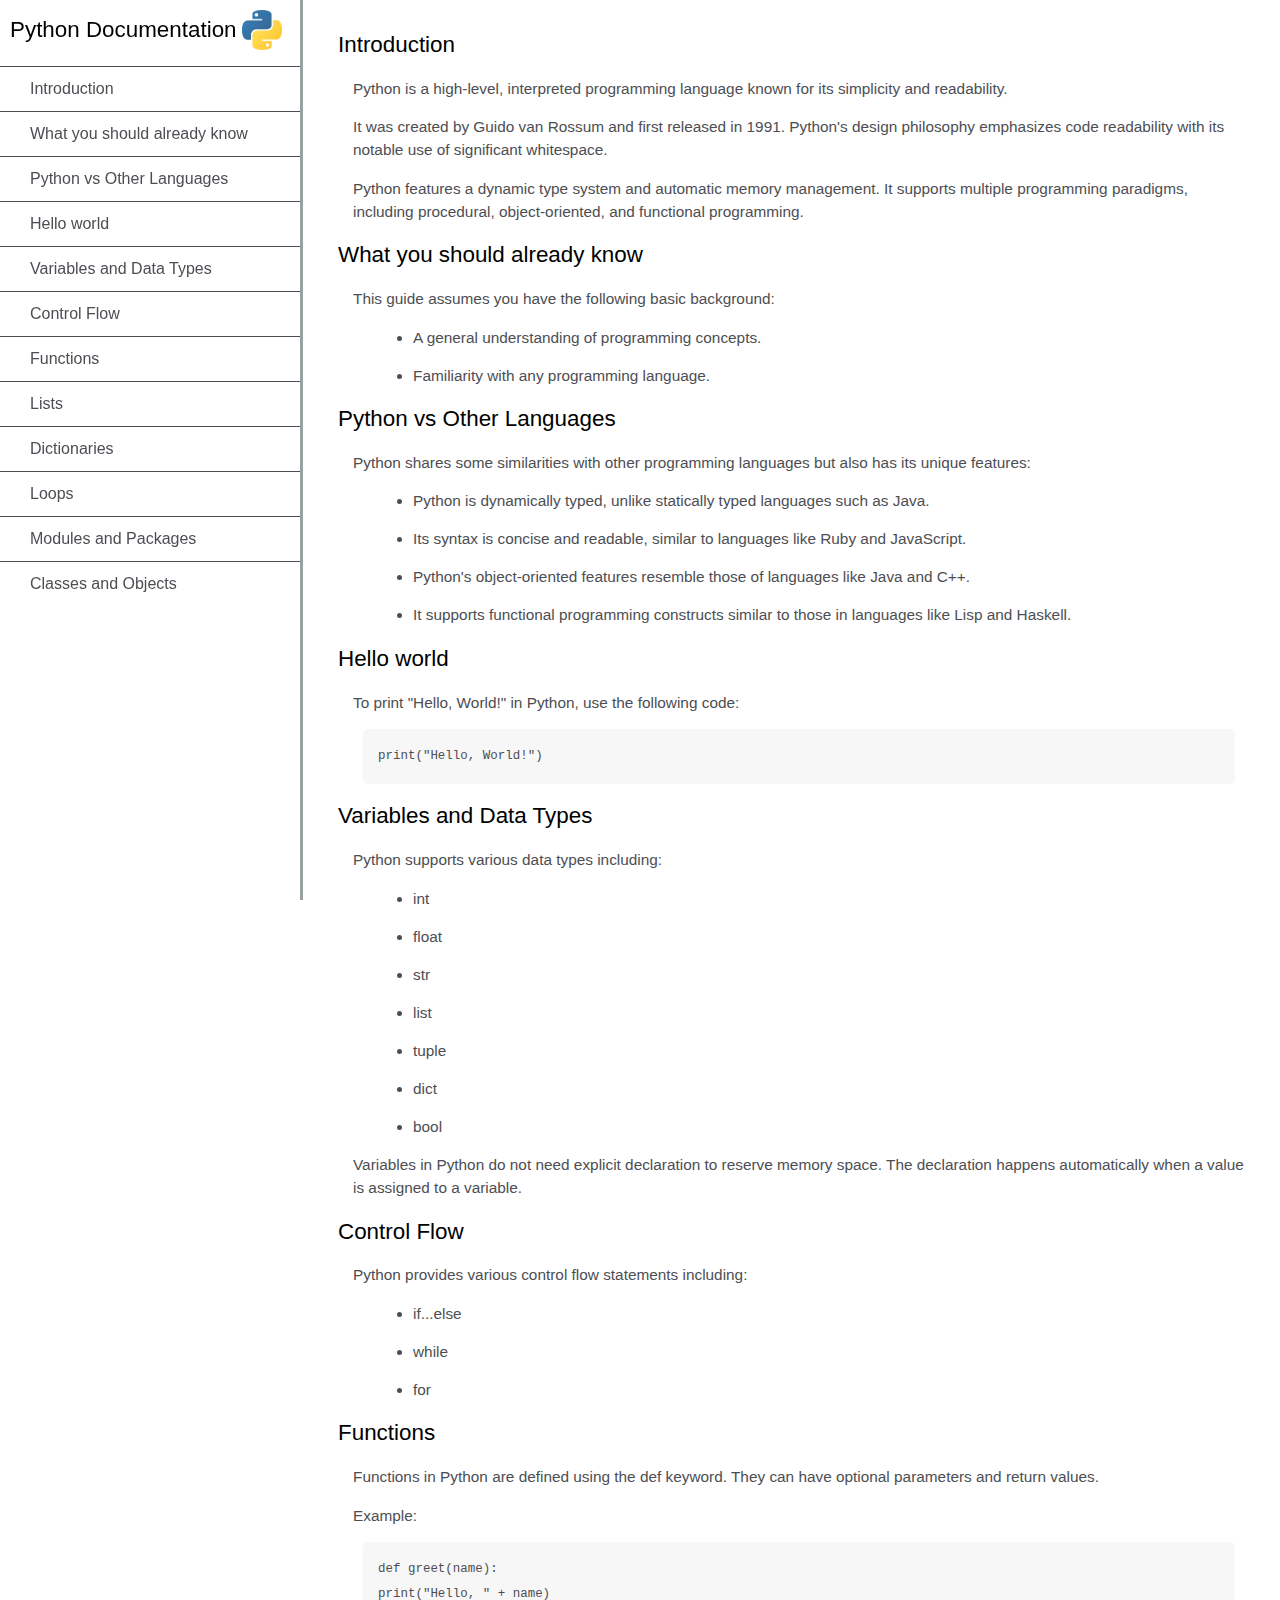
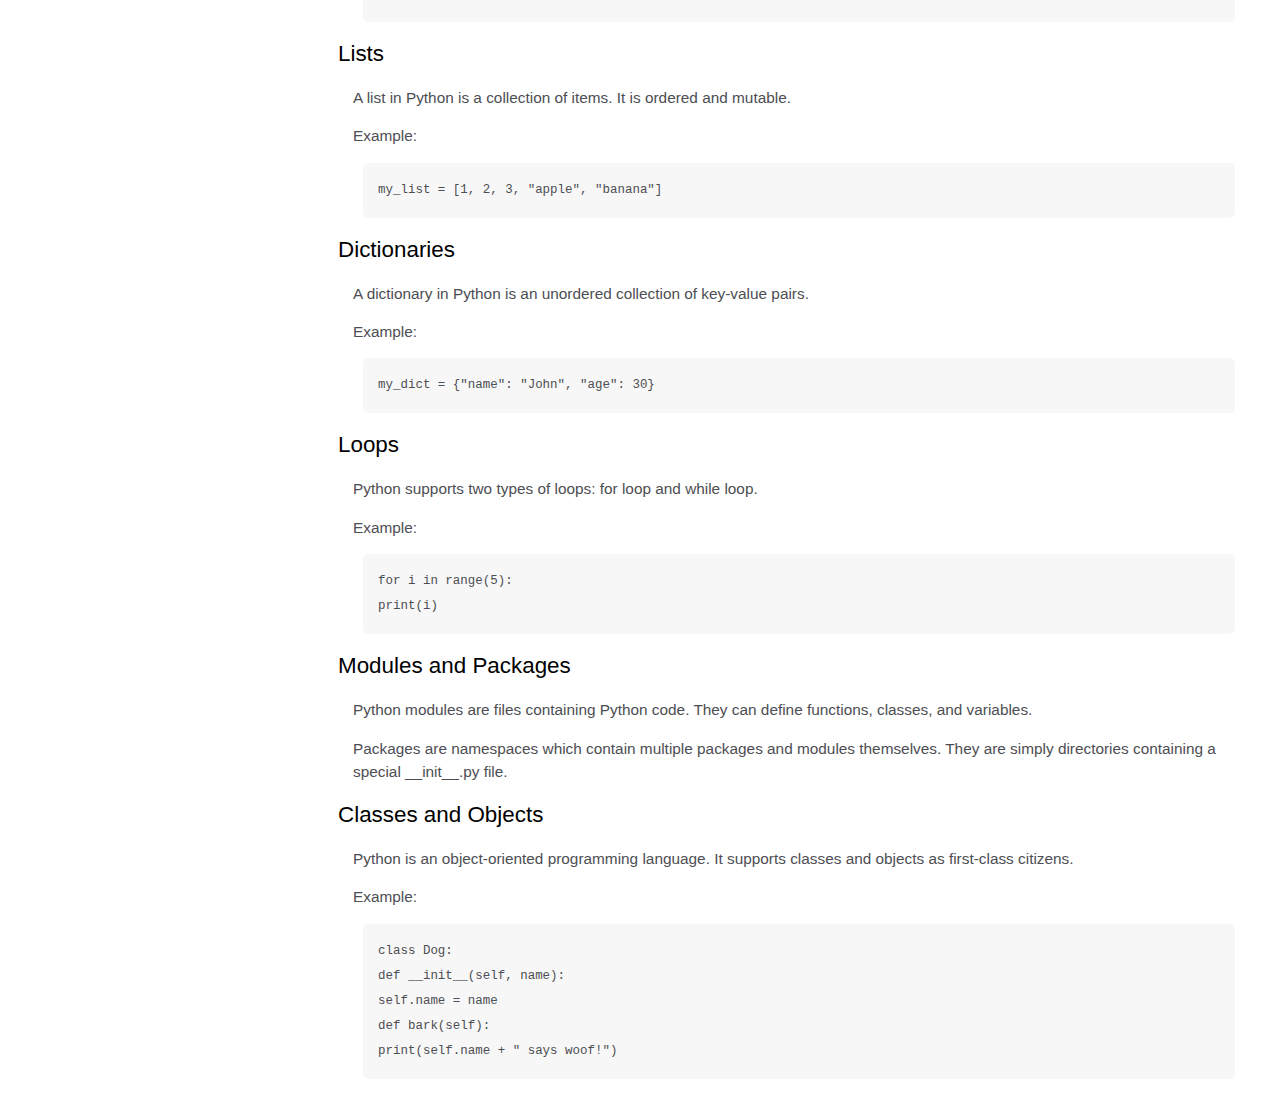
<file: 14_Certification Project 3-Technical Documentation Page/index.html>
<!DOCTYPE html>
<html lang="en">
<head>
  <meta charset="UTF-8">
  <meta name="viewport" content="width=device-width, initial-scale=1.0">
  <link rel="stylesheet" href="styles.css" />
  <title>Python Documentation</title>
</head>
<body>
  <nav id="navbar">
    <header>
        <span id="python-doc">Python Documentation</span>
        <img src="python_logo.jpg" alt="Python Logo" id="python-logo">
    </header>
    <ul>
      <li><a class="nav-link" href="#Introduction">Introduction</a></li>
      <li><a class="nav-link" href="#What_you_should_already_know">What you should already know</a></li>
      <li><a class="nav-link" href="#Python_vs_other_languages">Python vs Other Languages</a></li>
      <li><a class="nav-link" href="#Hello_world">Hello world</a></li>
      <li><a class="nav-link" href="#Variables_and_Data_Types">Variables and Data Types</a></li>
      <li><a class="nav-link" href="#Control_Flow">Control Flow</a></li>
      <li><a class="nav-link" href="#Functions">Functions</a></li>
      <li><a class="nav-link" href="#Lists">Lists</a></li>
      <li><a class="nav-link" href="#Dictionaries">Dictionaries</a></li>
      <li><a class="nav-link" href="#Loops">Loops</a></li>
      <li><a class="nav-link" href="#Modules_and_Packages">Modules and Packages</a></li>
      <li><a class="nav-link" href="#Classes_and_Objects">Classes and Objects</a></li>
    </ul>
  </nav>
  <main id="main-doc">
    <section class="main-section" id="Introduction">
      <header>Introduction</header>
      <article>
        <p>
          Python is a high-level, interpreted programming language known for its simplicity and readability.
        </p>
        <p>
          It was created by Guido van Rossum and first released in 1991. Python's design philosophy emphasizes code readability with its notable use of significant whitespace.
        </p>
        <p>
          Python features a dynamic type system and automatic memory management. It supports multiple programming paradigms, including procedural, object-oriented, and functional programming.
        </p>
      </article>
    </section>
    <section class="main-section" id="What_you_should_already_know">
      <header>What you should already know</header>
      <article>
        <p>This guide assumes you have the following basic background:</p>
        <ul>
          <li>A general understanding of programming concepts.</li>
          <li>Familiarity with any programming language.</li>
        </ul>
      </article>
    </section>
    <section class="main-section" id="Python_vs_other_languages">
      <header>Python vs Other Languages</header>
      <article>
        <p>
          Python shares some similarities with other programming languages but also has its unique features:
        </p>
        <ul>
          <li>Python is dynamically typed, unlike statically typed languages such as Java.</li>
          <li>Its syntax is concise and readable, similar to languages like Ruby and JavaScript.</li>
          <li>Python's object-oriented features resemble those of languages like Java and C++.</li>
          <li>It supports functional programming constructs similar to those in languages like Lisp and Haskell.</li>
        </ul>
      </article>
    </section>
    <section class="main-section" id="Hello_world">
      <header>Hello world</header>
      <article>
        <p>To print "Hello, World!" in Python, use the following code:</p>
        <code>print("Hello, World!")</code>
      </article>
    </section>
    <section class="main-section" id="Variables_and_Data_Types">
      <header>Variables and Data Types</header>
      <article>
        <p>Python supports various data types including:</p>
        <ul>
          <li>int</li>
          <li>float</li>
          <li>str</li>
          <li>list</li>
          <li>tuple</li>
          <li>dict</li>
          <li>bool</li>
        </ul>
        <p>Variables in Python do not need explicit declaration to reserve memory space. The declaration happens automatically when a value is assigned to a variable.</p>
      </article>
    </section>
    <section class="main-section" id="Control_Flow">
      <header>Control Flow</header>
      <article>
        <p>Python provides various control flow statements including:</p>
        <ul>
          <li>if...else</li>
          <li>while</li>
          <li>for</li>
        </ul>
      </article>
    </section>
    <section class="main-section" id="Functions">
      <header>Functions</header>
      <article>
        <p>Functions in Python are defined using the def keyword. They can have optional parameters and return values.</p>
        <p>Example:</p>
        <code>def greet(name):<br>    print("Hello, " + name)</code>
      </article>
    </section>
    <section class="main-section" id="Lists">
      <header>Lists</header>
      <article>
        <p>A list in Python is a collection of items. It is ordered and mutable.</p>
        <p>Example:</p>
        <code>my_list = [1, 2, 3, "apple", "banana"]</code>
      </article>
    </section>
    <section class="main-section" id="Dictionaries">
      <header>Dictionaries</header>
      <article>
        <p>A dictionary in Python is an unordered collection of key-value pairs.</p>
        <p>Example:</p>
        <code>my_dict = {"name": "John", "age": 30}</code>
      </article>
    </section>
    <section class="main-section" id="Loops">
      <header>Loops</header>
      <article>
        <p>Python supports two types of loops: for loop and while loop.</p>
        <p>Example:</p>
        <code>for i in range(5):<br>    print(i)</code>
      </article>
    </section>
    <section class="main-section" id="Modules_and_Packages">
      <header>Modules and Packages</header>
      <article>
        <p>Python modules are files containing Python code. They can define functions, classes, and variables.</p>
        <p>Packages are namespaces which contain multiple packages and modules themselves. They are simply directories containing a special __init__.py file.</p>
      </article>
    </section>
    <section class="main-section" id="Classes_and_Objects">
      <header>Classes and Objects</header>
      <article>
        <p>Python is an object-oriented programming language. It supports classes and objects as first-class citizens.</p>
        <p>Example:</p>
        <code>class Dog:<br>    def __init__(self, name):<br>        self.name = name<br>    def bark(self):<br>        print(self.name + " says woof!")</code>
      </article>
    </section>
  </main>
</body>
</html>
</file>
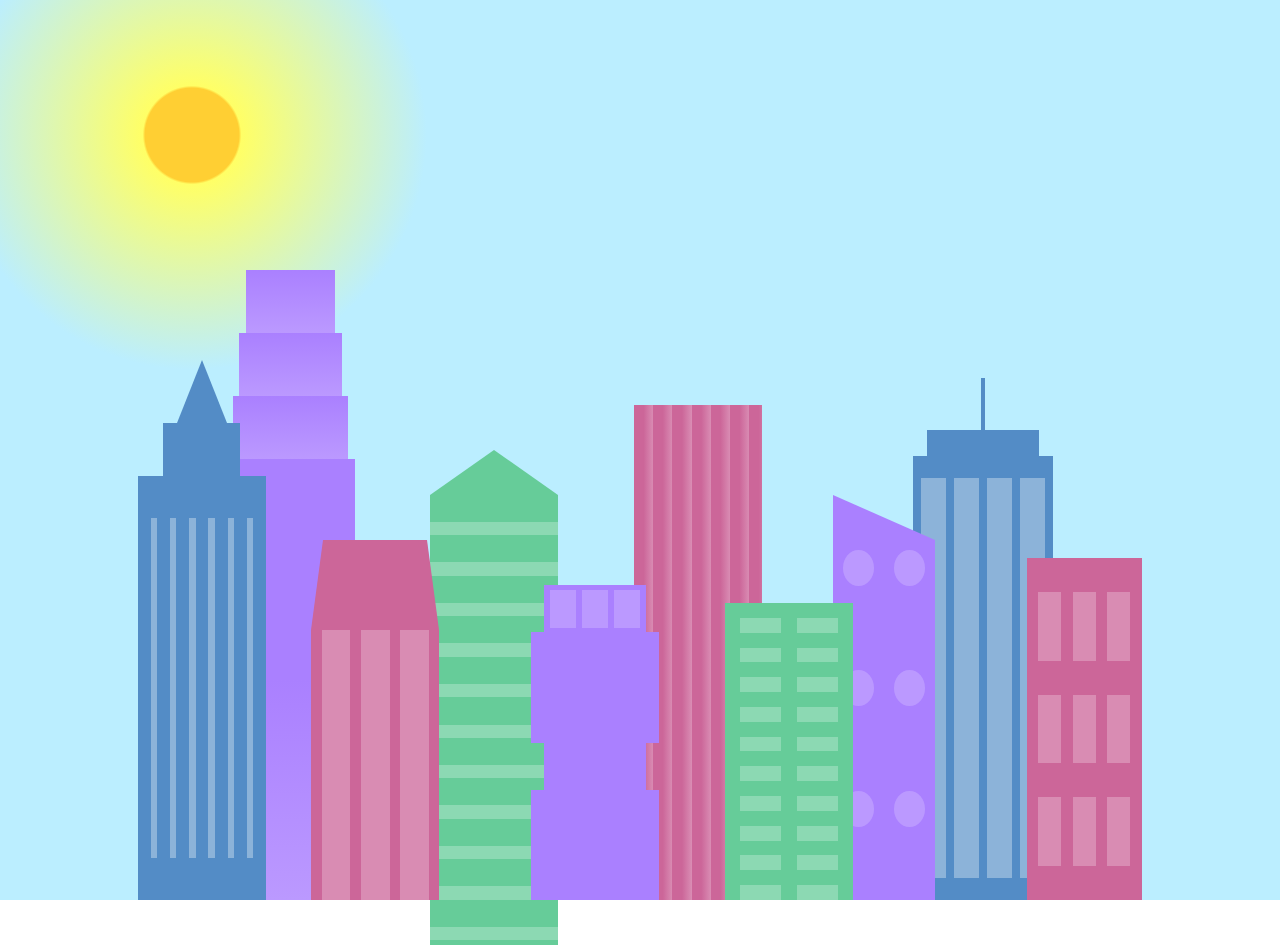
<file: 15_Learn CSS Variables by Building a City Skyline/index.html>
<!DOCTYPE html>
<html lang="en">    
  <head>
    <meta charset="UTF-8">
    <title>City Skyline</title>
    <link href="styles.css" rel="stylesheet" />   
  </head>
  <body>
    <div class="background-buildings sky">
      <div></div>
      <div></div>
      <div class="bb1 building-wrap">
        <div class="bb1a bb1-window"></div>
        <div class="bb1b bb1-window"></div>
        <div class="bb1c bb1-window"></div>
        <div class="bb1d"></div>
      </div>
      <div class="bb2">
        <div class="bb2a"></div>
        <div class="bb2b"></div>
      </div>
      <div class="bb3"></div>
      <div></div>
      <div class="bb4 building-wrap">
        <div class="bb4a"></div>
        <div class="bb4b"></div>
        <div class="bb4c window-wrap">
          <div class="bb4-window"></div>
          <div class="bb4-window"></div>
          <div class="bb4-window"></div>
          <div class="bb4-window"></div>
        </div>
      </div>
      <div></div>
      <div></div>
    </div>
    <div class="foreground-buildings">
      <div></div>
      <div></div>
      <div class="fb1 building-wrap">
        <div class="fb1a"></div>
        <div class="fb1b"></div>
        <div class="fb1c"></div>
      </div>
      <div class="fb2">
        <div class="fb2a"></div>
        <div class="fb2b window-wrap">
          <div class="fb2-window"></div>
          <div class="fb2-window"></div>
          <div class="fb2-window"></div>
        </div>
      </div>
      <div></div>
      <div class="fb3 building-wrap">
        <div class="fb3a window-wrap">
          <div class="fb3-window"></div>
          <div class="fb3-window"></div>
          <div class="fb3-window"></div>
        </div>
        <div class="fb3b"></div>
        <div class="fb3a"></div>
        <div class="fb3b"></div>
      </div>
      <div class="fb4">
        <div class="fb4a"></div>
        <div class="fb4b">
          <div class="fb4-window"></div>
          <div class="fb4-window"></div>
          <div class="fb4-window"></div>
          <div class="fb4-window"></div>
          <div class="fb4-window"></div>
          <div class="fb4-window"></div>
        </div>
      </div>
      <div class="fb5"></div>
      <div class="fb6"></div>
      <div></div>
      <div></div>
    </div>
  </body>
</html>
</file>
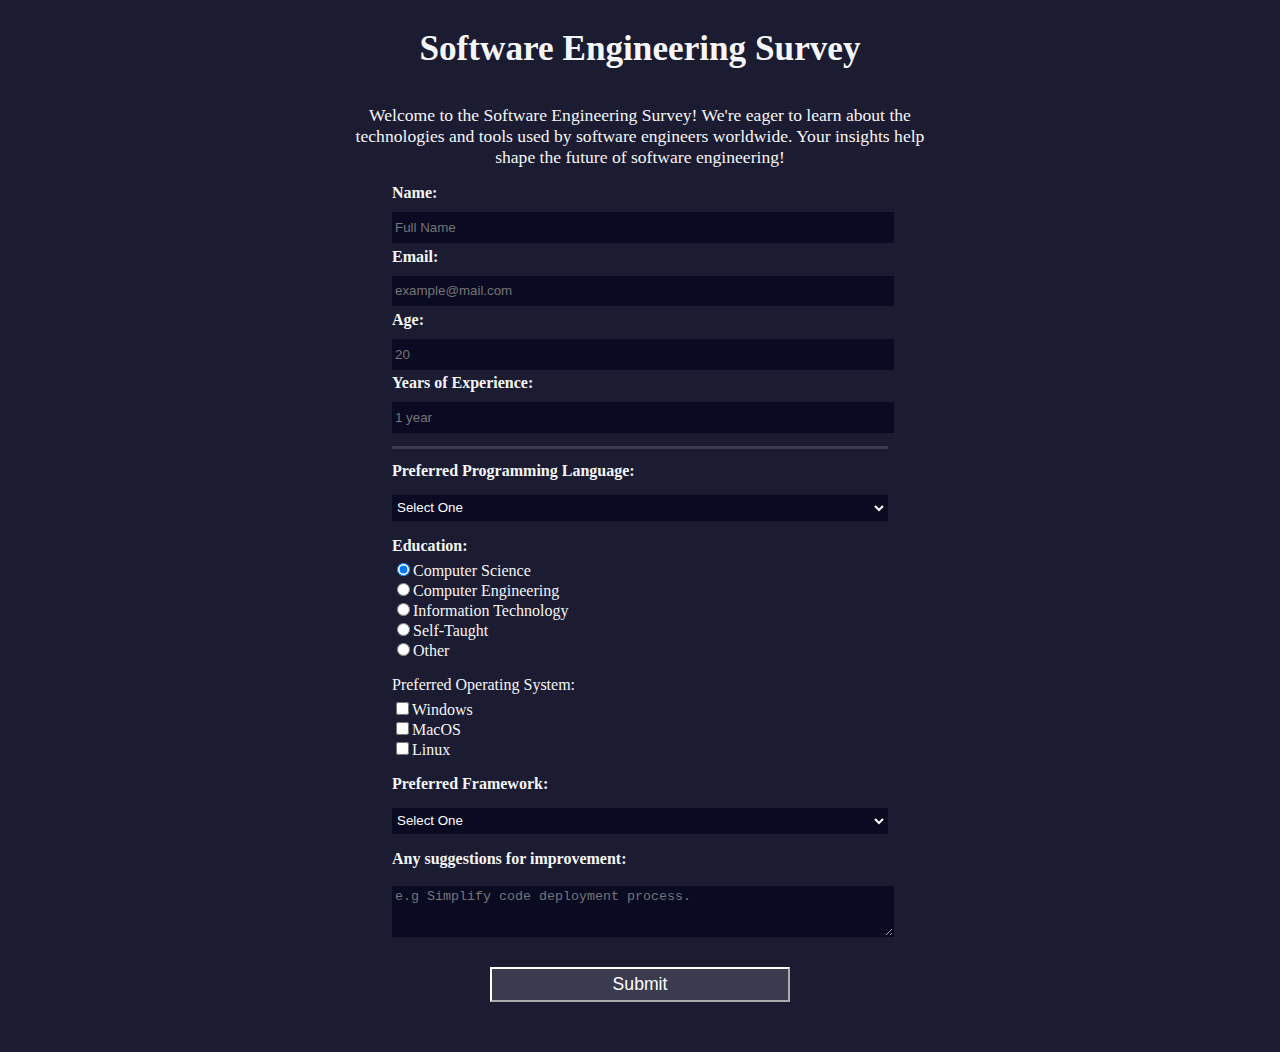
<file: 5_Certification Project 1-Survery Form/index.html>
<!DOCTYPE html>
<html lang="en">
<head>
  <meta charset="UTF-8">
  <title>Registration Form</title>
  <link rel="stylesheet" href="styles.css" />
</head>
<body>
  <h1 id="title"> Software Engineering Survey</h1>
  <p id="description">Welcome to the Software Engineering Survey! We're eager to learn about the technologies and tools used by software engineers worldwide. Your insights help shape the future of software engineering!</p>
  <form id="survey-form">
    <fieldset>
      <label for="name" id="name-label"><b>Name:</b> <input id="name" type="text" placeholder="Full Name" required /></label>
      <label for="email" id="email-label"><b>Email:</b> <input id="email" type="email" placeholder="example@mail.com" required /></label>
      <label for="age" id="number-label"><b>Age:</b> <input id="number" type="number" min="20" max="120" placeholder="20"/></label>
      <label for="years-of-experience" id="number-label"><b>Years of Experience:</b> <input id="number" type="number" min="1" max="100" placeholder="1 year"/></label>
    </fieldset>
    <fieldset>
      <label for="language"><b>Preferred Programming Language:</b></label>
      <select id="dropdown" name="language" required>
        <option value="">Select One</option>
        <option value="Python">Python</option>
        <option value="Java">Java</option>
        <option value="JavaScript">JavaScript</option>
        <option value="C">C</option>
        <option value="C#">C#</option>
        <option value="C++">C++</option>
        <option value="Go">Go</option>
        <option value="Ruby">Ruby</option>
        <option value="Swift">Swift</option>
        <option value="Other">Other</option>
      </select>
      <label id="education"><b>Education:</b> </label>
      <input id="com-sci" value="com-sci" type="radio" name="education" class="inline" checked>Computer Science<br>
      <input id="com-eng" value="com-eng" type="radio" name="education" class="inline" >Computer Engineering<br>
      <input id="IT" value="IT" type="radio" name="education" class="inline" >Information Technology<br>
      <input id="self-taught" value="self-taught" type="radio" name="education" class="inline" >Self-Taught<br>
      <input id="other" value="other" type="radio" name="education" class="inline" >Other<br>
      <label for="os" id="os">Preferred Operating System: </label>
      <input type="checkbox" name="windows" value="os1">Windows<br>
      <input type="checkbox" name="mac" value="os2">MacOS<br>
      <input type="checkbox" name="linux" value="os3">Linux<br>
      <label for="framework" id="framework"><b>Preferred Framework:</b> </label>
      <select id="dropdown" name="framework" required>
        <option value="">Select One</option>
        <option value="react">React</option>
        <option value="angular">Angular</option>
        <option value="vue">Vue</option>
        <option value="flask">Flask</option>
        <option value="django">Django</option>
        <option value="express">Express</option>
        <option value="jquery">jQuery</option>
        <option value="svelte">Svelte</option>
        <option value="bootstrap">Bootstrap</option>
        <option value="Other">Other</option>
      </select>
      <label for="suggestions" id="suggestions"><b>Any suggestions for improvement:</b> </label>
      <textarea id="suggestions" name="suggestions" rows="3" cols="30" placeholder="e.g Simplify code deployment process."></textarea>
    </fieldset>
    <input id="submit" type="submit"  class="form">
  </form>
</body>
</html>
</file>
<file: 14_Certification Project 3-Technical Documentation Page/styles.css>
html,
body {
  min-width: 290px;
  color: #4d4e53;
  background-color: #ffffff;
  font-family: 'Open Sans', Arial, sans-serif;
  line-height: 1.5;
}

#navbar {
  position: fixed;
  min-width: 290px;
  top: 0px;
  left: 0px;
  width: 300px;
  height: 100%;
  border-right: solid;
  border-color: rgba(0, 22, 22, 0.4);
}

header {
  color: black;
  margin: 10px;
  text-align: center;
  font-size: 1.4em;
  font-weight: thin;
}

#navbar header {
    display: flex;
    align-items: center;
}
  
#python-doc {
    margin-right: 5px; 
}
  
#python-logo {
    width: 40px; 
    height: auto;
}
  
#main-doc header {
  text-align: left;
  margin: 0px;
}

#navbar ul {
  height: 88%;
  padding: 0;
  overflow-y: auto;
  overflow-x: hidden;
}

#navbar li {
  color: #4d4e53;
  border-top: 1px solid;
  list-style: none;
  position: relative;
  width: 100%;
}

#navbar a {
  display: block;
  padding: 10px 30px;
  color: #4d4e53;
  text-decoration: none;
  cursor: pointer;
}

#main-doc {
  position: absolute;
  margin-left: 310px;
  padding: 20px;
  margin-bottom: 110px;
}

section article {
  color: #4d4e53;
  margin: 15px;
  font-size: 0.96em;
}

section li {
  margin: 15px 0px 0px 20px;
}

code {
  display: block;
  text-align: left;
  white-space: pre-line;
  position: relative;
  word-break: normal;
  word-wrap: normal;
  line-height: 2;
  background-color: #f7f7f7;
  padding: 15px;
  margin: 10px;
  border-radius: 5px;
}

@media only screen and (max-width: 815px) {
  #navbar ul {
    border: 1px solid;
    height: 207px;
  }

  #navbar {
    background-color: white;
    position: absolute;
    top: 0;
    padding: 0;
    margin: 0;
    width: 100%;
    max-height: 275px;
    border: none;
    z-index: 1;
    border-bottom: 2px solid;
  }

  #main-doc {
    position: relative;
    margin-left: 0px;
    margin-top: 270px;
  }
}

@media only screen and (max-width: 400px) {
  #main-doc {
    margin-left: -10px;
  }

  code {
    margin-left: -20px;
    width: 100%;
    padding: 15px;
    padding-left: 10px;
    padding-right: 45px;
    min-width: 233px;
  }
}
</file>
<file: 15_Learn CSS Variables by Building a City Skyline/styles.css>
:root {
    --building-color1: #aa80ff;
    --building-color2: #66cc99;
    --building-color3: #cc6699;
    --building-color4: #538cc6;
    --window-color1: #bb99ff;
    --window-color2: #8cd9b3;
    --window-color3: #d98cb3;
    --window-color4: #8cb3d9;
}
  
* {
    box-sizing: border-box;
}
  
body {
    height: 100vh;
    margin: 0;
    overflow: hidden;
}
  
.background-buildings, .foreground-buildings {
    width: 100%;
    height: 100%;
    display: flex;
    align-items: flex-end;
    justify-content: space-evenly;
    position: absolute;
    top: 0;
}
  
.building-wrap {
    display: flex;
    flex-direction: column;
    align-items: center;
}
  
.window-wrap {
    display: flex;
    align-items: center;
    justify-content: space-evenly;
}
  
.sky {
    background: radial-gradient(
        closest-corner circle at 15% 15%,
        #ffcf33,
        #ffcf33 20%,
        #ffff66 21%,
        #bbeeff 100%
      );
}
  
/* BACKGROUND BUILDINGS - "bb" stands for "background building" */
.bb1 {
    width: 10%;
    height: 70%;
}
  
.bb1a {
    width: 70%;
}
    
.bb1b {
    width: 80%;
}
    
.bb1c {
    width: 90%;
}
  
.bb1d {
    width: 100%;
    height: 70%;
    background: linear-gradient(
        var(--building-color1) 50%,
        var(--window-color1)
      );
}
  
.bb1-window {
    height: 10%;
    background: linear-gradient(
        var(--building-color1),
        var(--window-color1)
      );
}
  
.bb2 {
    width: 10%;
    height: 50%;
}
  
.bb2a {
    border-bottom: 5vh solid var(--building-color2);
    border-left: 5vw solid transparent;
    border-right: 5vw solid transparent;
}
  
.bb2b {
    width: 100%;
    height: 100%;
    background: repeating-linear-gradient(
        var(--building-color2),
        var(--building-color2) 6%,
        var(--window-color2) 6%,
        var(--window-color2) 9%
      );
}
  
.bb3 {
    width: 10%;
    height: 55%;
    background: repeating-linear-gradient(
        90deg,
        var(--building-color3),
        var(--building-color3),
        var(--window-color3) 15%
      );
}
  
.bb4 {
    width: 11%;
    height: 58%;
}
  
.bb4a {
    width: 3%;
    height: 10%;
    background-color: var(--building-color4);
}
  
.bb4b {
    width: 80%;
    height: 5%;
    background-color: var(--building-color4);
}
    
.bb4c {
    width: 100%;
    height: 85%;
    background-color: var(--building-color4);
}
  
.bb4-window {
    width: 18%;
    height: 90%;
    background-color: var(--window-color4);
}
  
/* FOREGROUND BUILDINGS - "fb" stands for "foreground building" */
.fb1 {
    width: 10%;
    height: 60%;
}
  
.fb1a {
    border-bottom: 7vh solid var(--building-color4);
    border-left: 2vw solid transparent;
    border-right: 2vw solid transparent;
}
  
.fb1b {
    width: 60%;
    height: 10%;
    background-color: var(--building-color4);
}
    
.fb1c {
    width: 100%;
    height: 80%;
    background: repeating-linear-gradient(
        90deg,
        var(--building-color4),
        var(--building-color4) 10%,
        transparent 10%,
        transparent 15%
      ),
      repeating-linear-gradient(
        var(--building-color4),
        var(--building-color4) 10%,
        var(--window-color4) 10%,
        var(--window-color4) 90%
      );
}
  
.fb2 {
    width: 10%;
    height: 40%;
}
  
.fb2a {
    width: 100%;
    border-bottom: 10vh solid var(--building-color3);
    border-left: 1vw solid transparent;
    border-right: 1vw solid transparent;
}
  
.fb2b {
    width: 100%;
    height: 75%;
    background-color: var(--building-color3);
}
  
.fb2-window {
    width: 22%;
    height: 100%;
    background-color: var(--window-color3);
}
  
.fb3 {
    width: 10%;
    height: 35%;
}
    
.fb3a {
    width: 80%;
    height: 15%;
    background-color: var(--building-color1);
}
    
.fb3b {
    width: 100%;
    height: 35%;
    background-color: var(--building-color1);
}
  
.fb3-window {
    width: 25%;
    height: 80%;
    background-color: var(--window-color1);
}
  
.fb4 {
    width: 8%;
    height: 45%;
    position: relative;
    left: 10%;
}
  
.fb4a {
    border-top: 5vh solid transparent;
    border-left: 8vw solid var(--building-color1);
}
  
.fb4b {
    width: 100%;
    height: 89%;
    background-color: var(--building-color1);
    display: flex;
    flex-wrap: wrap;
}
  
.fb4-window {
    width: 30%;
    height: 10%;
    border-radius: 50%;
    background-color: var(--window-color1);
    margin: 10%;
}
  
.fb5 {
    width: 10%;
    height: 33%;
    position: relative;
    right: 10%;
    background: repeating-linear-gradient(
        var(--building-color2),
        var(--building-color2) 5%,
        transparent 5%,
        transparent 10%
      ),
      repeating-linear-gradient(
        90deg,
        var(--building-color2),
        var(--building-color2) 12%,
        var(--window-color2) 12%,
        var(--window-color2) 44%
      );
}
  
.fb6 {
    width: 9%;
    height: 38%;
    background: repeating-linear-gradient(
        90deg,
        var(--building-color3),
        var(--building-color3) 10%,
        transparent 10%,
        transparent 30%
      ),
      repeating-linear-gradient(
        var(--building-color3),
        var(--building-color3) 10%,
        var(--window-color3) 10%,
        var(--window-color3) 30%
      );
}
  
@media (max-width: 1000px) {
    :root {
      --building-color1: #000;
      --building-color2: #000;
      --building-color3: #000;
      --building-color4: #000;
      --window-color1: #777;
      --window-color2: #777;
      --window-color3: #777;
      --window-color4: #777;
}
.sky {
      background: radial-gradient(
          closest-corner circle at 15% 15%,
          #ccc,
          #ccc 20%,
          #445 21%,
          #223 100%
        );
    }
}
</file>
<file: 5_Certification Project 1-Survery Form/styles.css>
body {
    width: 100%;
    height: 100vh;
    margin: 0;
    background-color: #1b1b32;
    color: #f5f6f7;
    font-family: Tahoma;
    font-size: 16px;
}

h1 {
    font-size: 2.2rem;
    text-align: center;
    margin-top: 1.2rem;
    padding: .6rem;
}

p {
    font-size: 1.1rem;
    text-align: center;
    padding: .2rem;
    margin: 0 auto; 
    max-width: 600px; 
}

#survey-form {
    width: 60vw;
    max-width: 500px;
    min-width: 300px;
    margin: 0 auto;
    padding-bottom: 2em;
}

#education {
    margin-top: 1em; 
}

#os {
    margin-top: 1em;
}

#framework {
    margin-top: 1em;
}

#suggestions {
    margin-top: 1em;
}

fieldset {
    border: none;
    padding: 0.5rem 0;
    border-bottom: 3px solid #3b3b4f;
}
  
fieldset:last-of-type {
    border-bottom: none;
}

label {
    display: block;
    margin: 0.3rem 0;
}

input[type="text"],
input[type="email"],
input[type="number"],
select,
textarea {
    margin: 10px 0 0 0;
    width: 100%;
    min-height: 2em;
    background-color: #0a0a23;
    border: 1px solid #0a0a23;
    color: #ffffff;
}

input[type="submit"] {
    display: block;
    width: 60%;
    margin: 1em auto;
    height: 2em;
    font-size: 1.1rem;
    background-color: #3b3b4f;
    border-color: white;
    min-width: 300px;
    color: white;
    cursor: pointer;
}

input[type="submit"]:hover {
    background-color: white;
    color: #0a0a23;
}
</file>
